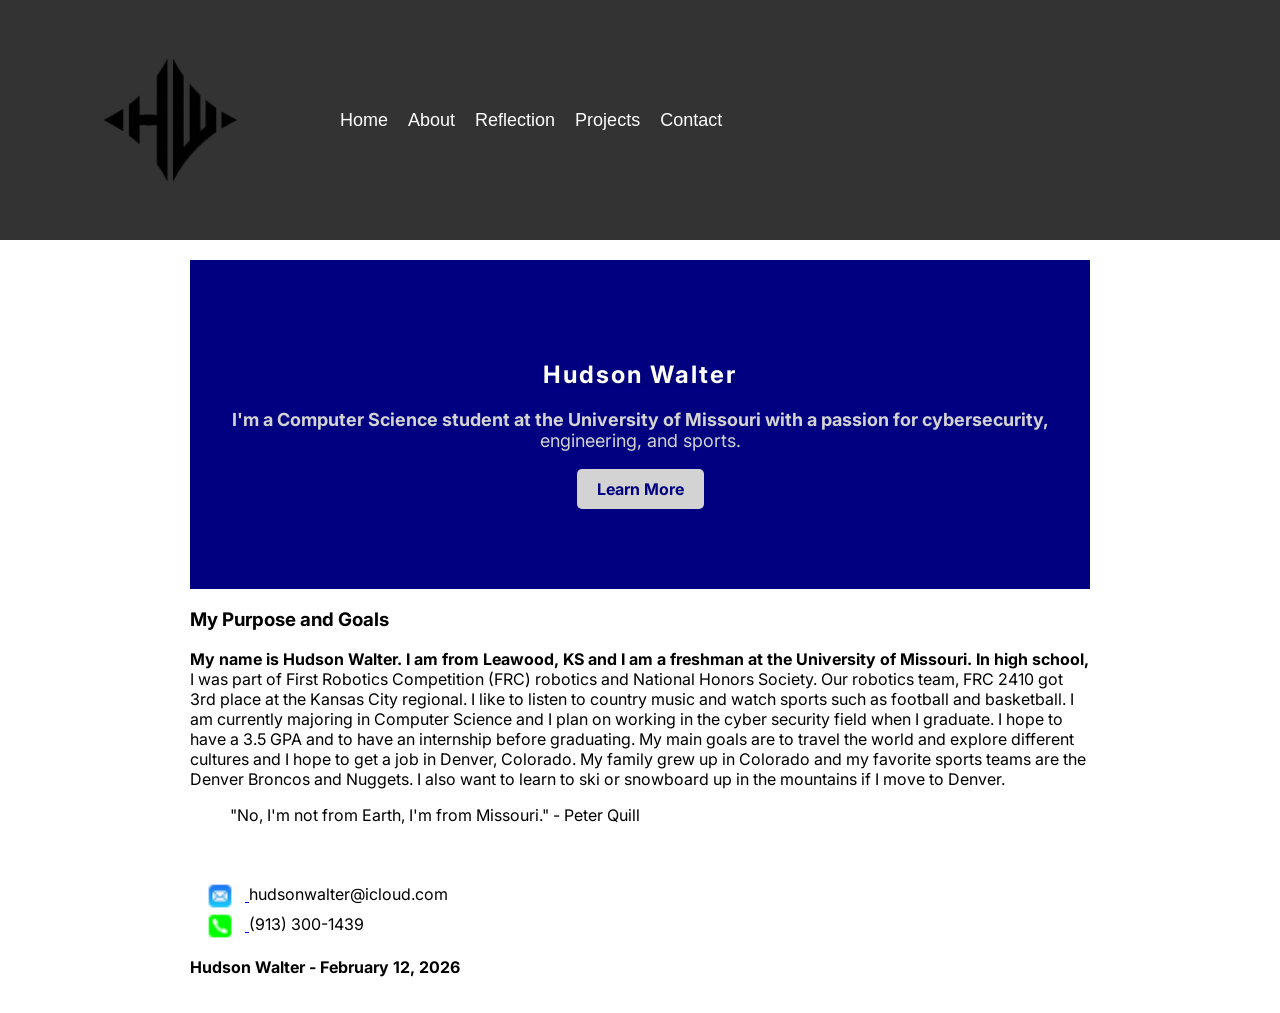
<file: index.html>
<!DOCTYPE html>
<html lang="en">
<head>
    <meta charset="utf-8">
    <meta name="viewport" content="width=device-width, initial-scale=1.0">
    <link rel="stylesheet" href="style.css">
    <link rel="stylesheet" href="nav.css">
    <title>Home | Hudson Walter</title>
    <!-- Custom font used here -->
    <link href="https://fonts.googleapis.com/css2?family=Inter:wght@400;700&display=swap" rel="stylesheet">
</head> 
<body>

    <header>
        <img src="logo" alt="Logo">
        <nav>
            <ul>
                <li><a href="index.html">Home</a></li>
                <li><a href="about.html">About</a></li>
                <li><a href="reflection.html">Reflection</a></li>
                <li>
                    <a href="project.html">Projects</a>
                    <ul class="dropdown">
                        <li><a href="project.html#caesar">Caesar's Cipher</a></li>
                        <li><a href="project.html#robotics">FRC Robotics</a></li>
                        <li><a href="project.html#fraternity">Delta Sigma Phi</a></li>
                    </ul>
                </li>
                <li><a href="contact.html">Contact</a></li>
            </ul>
        </nav>

        <!-- Hamburger button -->
        <button class="hamburger-btn" id="hamburgerBtn" aria-label="Toggle navigation" aria-expanded="false">&#9776;</button>
    </header>

    <!-- This is the home page with about me with my quote -->
    <main>
        <section class="hero">
            <h2>Hudson Walter</h2>
            <p>I'm a Computer Science student at the University of Missouri with a passion for cybersecurity, engineering, and sports.</p>
            <a href="#" class="hero-button">Learn More</a>
        </section>

        <h3>My Purpose and Goals</h3>
        <p>My name is Hudson Walter. I am from Leawood, KS and I am a freshman at the University of Missouri. In high school, I was part of First Robotics Competition (FRC) robotics and National Honors Society. Our robotics team, FRC 2410 got 3rd place at the Kansas City regional. I like to listen to country music and watch sports such as football and basketball. I am currently majoring in Computer Science and I plan on working in the cyber security field when I graduate. I hope to have a 3.5 GPA and to have an internship before graduating. My main goals are to travel the world and explore different cultures and I hope to get a job in Denver, Colorado. My family grew up in Colorado and my favorite sports teams are the Denver Broncos and Nuggets. I also want to learn to ski or snowboard up in the mountains if I move to Denver.</p>

        <blockquote>
            "No, I'm not from Earth, I'm from Missouri." - Peter Quill
        </blockquote>
    </main>

    <footer>
    <div class="footer-contact">
        <div class="contact-item">
            <a href="mailto:hudsonwalter@icloud.com">
                <img src="mail.png" alt="Email Icon" class="footer-icon">
            </a>
            <span>hudsonwalter@icloud.com</span>
        </div>
        
        <div class="contact-item">
            <a href="tel:9133001439">
                <img src="phone.png" alt="Phone Icon" class="footer-icon">
            </a>
            <span>(913) 300-1439</span>
        </div>
    </div>
    <p>Hudson Walter - February 12, 2026</p>
</footer>

</body>
</html>
</file>
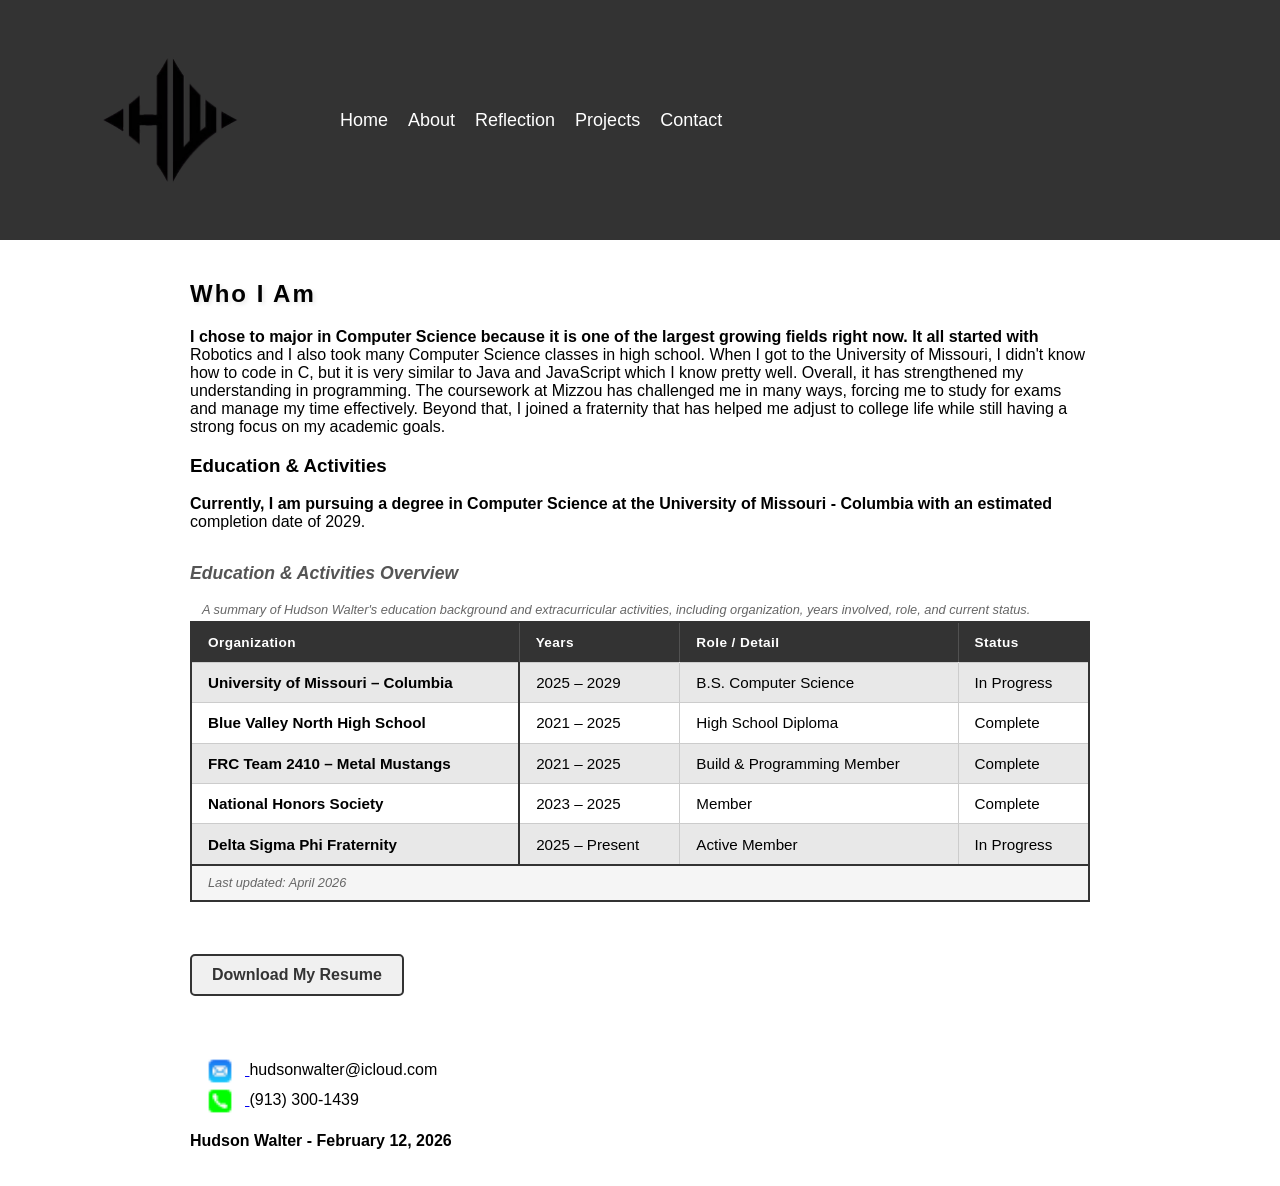
<file: about.html>
<!DOCTYPE html>
<html lang="en">
<head>
    <meta charset="utf-8">
    <meta name="viewport" content="width=device-width, initial-scale=1.0">
    <link rel="stylesheet" href="style.css">
    <link rel="stylesheet" href="nav.css">
    <title>About | Hudson Walter</title>
</head>
<body>
    <header>
        <img src="logo" alt="Logo">
        <nav>
            <ul>
                <li><a href="index.html">Home</a></li>
                <li><a href="about.html">About</a></li>
                <li><a href="reflection.html">Reflection</a></li>
                <li>
                    <a href="project.html">Projects</a>
                    <ul class="dropdown">
                        <li><a href="project.html#caesar">Caesar's Cipher</a></li>
                        <li><a href="project.html#robotics">FRC Robotics</a></li>
                        <li><a href="project.html#fraternity">Delta Sigma Phi</a></li>
                    </ul>
                </li>
                <li><a href="contact.html">Contact</a></li>
            </ul>
        </nav>
        <button class="hamburger-btn" id="hamburgerBtn" aria-label="Toggle navigation" aria-expanded="false">&#9776;</button>
    </header>
    <main>
        <h2>Who I Am</h2>
        <p>I chose to major in Computer Science because it is one of the largest growing fields right now. It all started with Robotics and I also took many Computer Science classes in high school. When I got to the University of Missouri, I didn't know how to code in C, but it is very similar to Java and JavaScript which I know pretty well. Overall, it has strengthened my understanding in programming. The coursework at Mizzou has challenged me in many ways, forcing me to study for exams and manage my time effectively. Beyond that, I joined a fraternity that has helped me adjust to college life while still having a strong focus on my academic goals.</p>

        <h3>Education &amp; Activities</h3>
        <p>Currently, I am pursuing a degree in Computer Science at the University of Missouri - Columbia with an estimated completion date of 2029.</p>

        <div class="education-table-section">
            <figure>
                <figcaption>Education &amp; Activities Overview</figcaption>

                <div class="table-scroll">
                    <table class="edu-table">
                        <caption>
                            A summary of Hudson Walter's education background and extracurricular
                            activities, including organization, years involved, role, and current status.
                        </caption>

                        <thead>
                            <tr>
                                <th scope="col">Organization</th>
                                <th scope="col">Years</th>
                                <th scope="col">Role / Detail</th>
                                <th scope="col">Status</th>
                            </tr>
                        </thead>

                        <tbody>
                            <tr>
                                <th scope="row">University of Missouri – Columbia</th>
                                <td>2025 – 2029</td>
                                <td>B.S. Computer Science</td>
                                <td>In Progress</td>
                            </tr>
                            <tr>
                                <th scope="row">Blue Valley North High School</th>
                                <td>2021 – 2025</td>
                                <td>High School Diploma</td>
                                <td>Complete</td>
                            </tr>
                            <tr>
                                <th scope="row">FRC Team 2410 – Metal Mustangs</th>
                                <td>2021 – 2025</td>
                                <td>Build &amp; Programming Member</td>
                                <td>Complete</td>
                            </tr>
                            <tr>
                                <th scope="row">National Honors Society</th>
                                <td>2023 – 2025</td>
                                <td>Member</td>
                                <td>Complete</td>
                            </tr>
                            <tr>
                                <th scope="row">Delta Sigma Phi Fraternity</th>
                                <td>2025 – Present</td>
                                <td>Active Member</td>
                                <td>In Progress</td>
                            </tr>
                        </tbody>

                        <tfoot>
                            <tr>
                                <td colspan="4">Last updated: April 2026</td>
                            </tr>
                        </tfoot>

                    </table>
                </div>
            </figure>
        </div>

        <a href="resume.pdf" class="resume-link">Download My Resume</a>
    </main>
    <footer>
    <div class="footer-contact">
        <div class="contact-item">
            <a href="mailto:hudsonwalter@icloud.com">
                <img src="mail.png" alt="Email Icon" class="footer-icon">
            </a>
            <span>hudsonwalter@icloud.com</span>
        </div>
        
        <div class="contact-item">
            <a href="tel:9133001439">
                <img src="phone.png" alt="Phone Icon" class="footer-icon">
            </a>
            <span>(913) 300-1439</span>
        </div>
    </div>
    <p>Hudson Walter - February 12, 2026</p>
</footer>
</body>
</html>
</file>
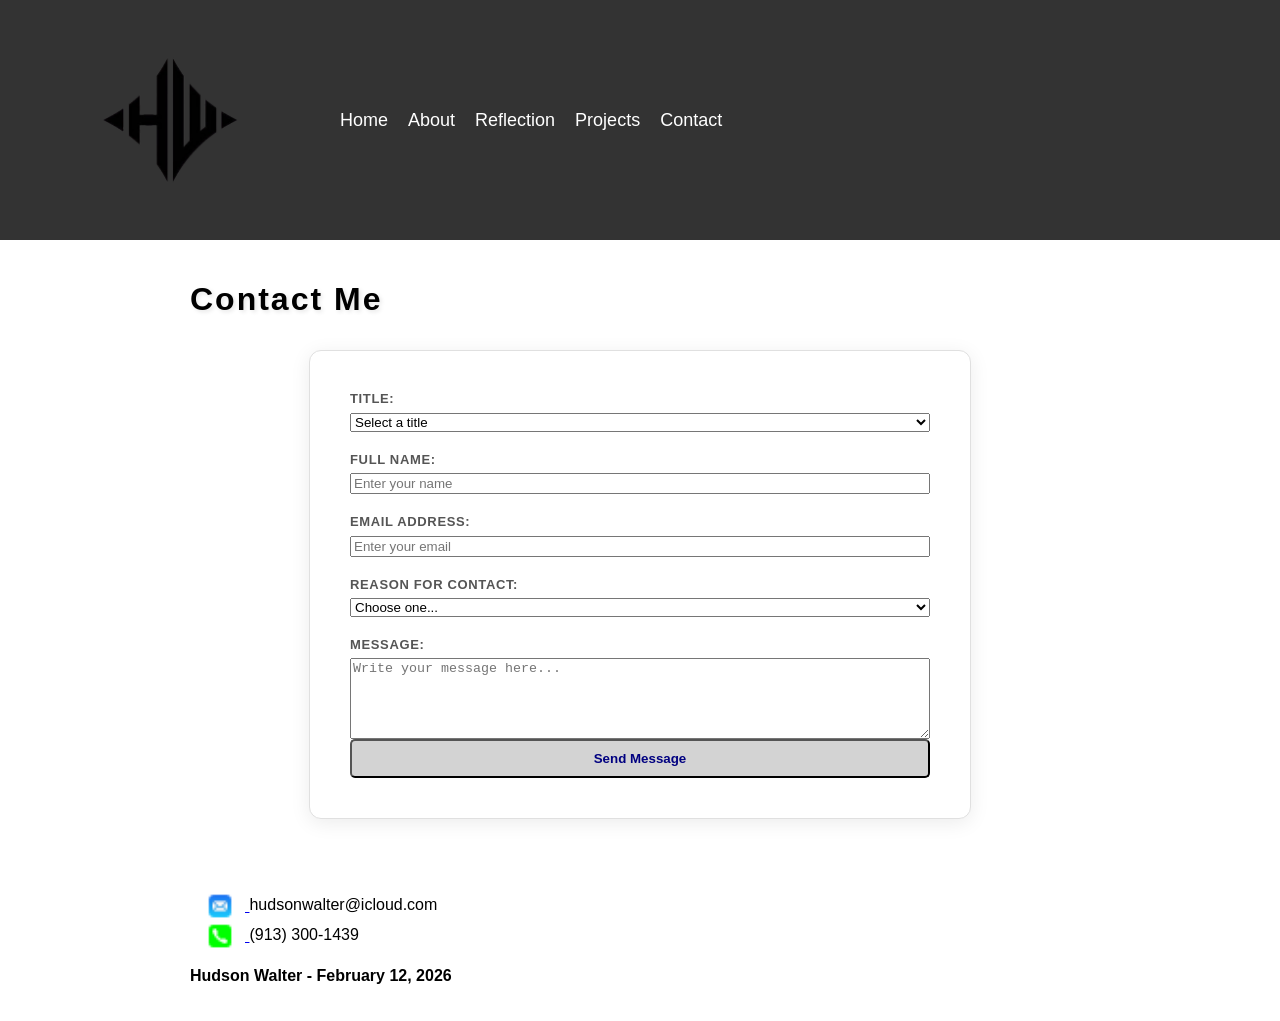
<file: contact.html>
<!DOCTYPE html>
<html lang="en">
<head>
    <meta charset="utf-8">
    <meta name="viewport" content="width=device-width, initial-scale=1.0">
    <link rel="stylesheet" href="style.css">
    <link rel="stylesheet" href="nav.css">
    <title>Contact | Hudson Walter</title> 
</head>
<body>

    <header>
        <img src="logo" alt="Logo">
        <nav>
            <ul>
                <li><a href="index.html">Home</a></li>
                <li><a href="about.html">About</a></li>
                <li><a href="reflection.html">Reflection</a></li>
                <li>
                    <a href="project.html">Projects</a>
                    <ul class="dropdown">
                        <li><a href="project.html#caesar">Caesar's Cipher</a></li>
                        <li><a href="project.html#robotics">FRC Robotics</a></li>
                        <li><a href="project.html#fraternity">Delta Sigma Phi</a></li>
                    </ul>
                </li>
                <li><a href="contact.html">Contact</a></li>
            </ul>
        </nav>

        <!-- Hamburger button -->
        <button class="hamburger-btn" id="hamburgerBtn" aria-label="Toggle navigation" aria-expanded="false">&#9776;</button>
    </header>

    <main>
    <h1>Contact Me</h1>
    <form action="#" method="post" class="contact-form">
        <label for="title">Title:</label>
        <select id="title" name="title" required>
            <option value="" disabled selected>Select a title</option>
            <option value="mr">Mr.</option>
            <option value="ms">Ms.</option>
            <option value="dr">Dr.</option>
            <option value="other">Other</option>
        </select>

        <label for="name">Full Name:</label>
        <input type="text" id="name" name="name" placeholder="Enter your name" required>

        <label for="email">Email Address:</label>
        <input type="email" id="email" name="email" placeholder="Enter your email" required>

        <label for="interest">Reason for Contact:</label>
        <select id="interest" name="interest" required>
            <option value="" disabled selected>Choose one...</option>
            <option value="cyber">Cybersecurity</option>
            <option value="robotics">Robotics</option>
            <option value="general">General Inquiry</option>
        </select>

        <label for="message">Message:</label>
        <textarea id="message" name="message" rows="5" placeholder="Write your message here..." required></textarea>

        <button type="submit" class="hero-button">Send Message</button>
    </form>
</main>
      <footer>
    <div class="footer-contact">
        <div class="contact-item">
            <a href="mailto:hudsonwalter@icloud.com">
                <img src="mail.png" alt="Email Icon" class="footer-icon">
            </a>
            <span>hudsonwalter@icloud.com</span>
        </div>
        
        <div class="contact-item">
            <a href="tel:9133001439">
                <img src="phone.png" alt="Phone Icon" class="footer-icon">
            </a>
            <span>(913) 300-1439</span>
        </div>
    </div>
    <p>Hudson Walter - February 12, 2026</p>
</footer>
</body>
</html>
</file>
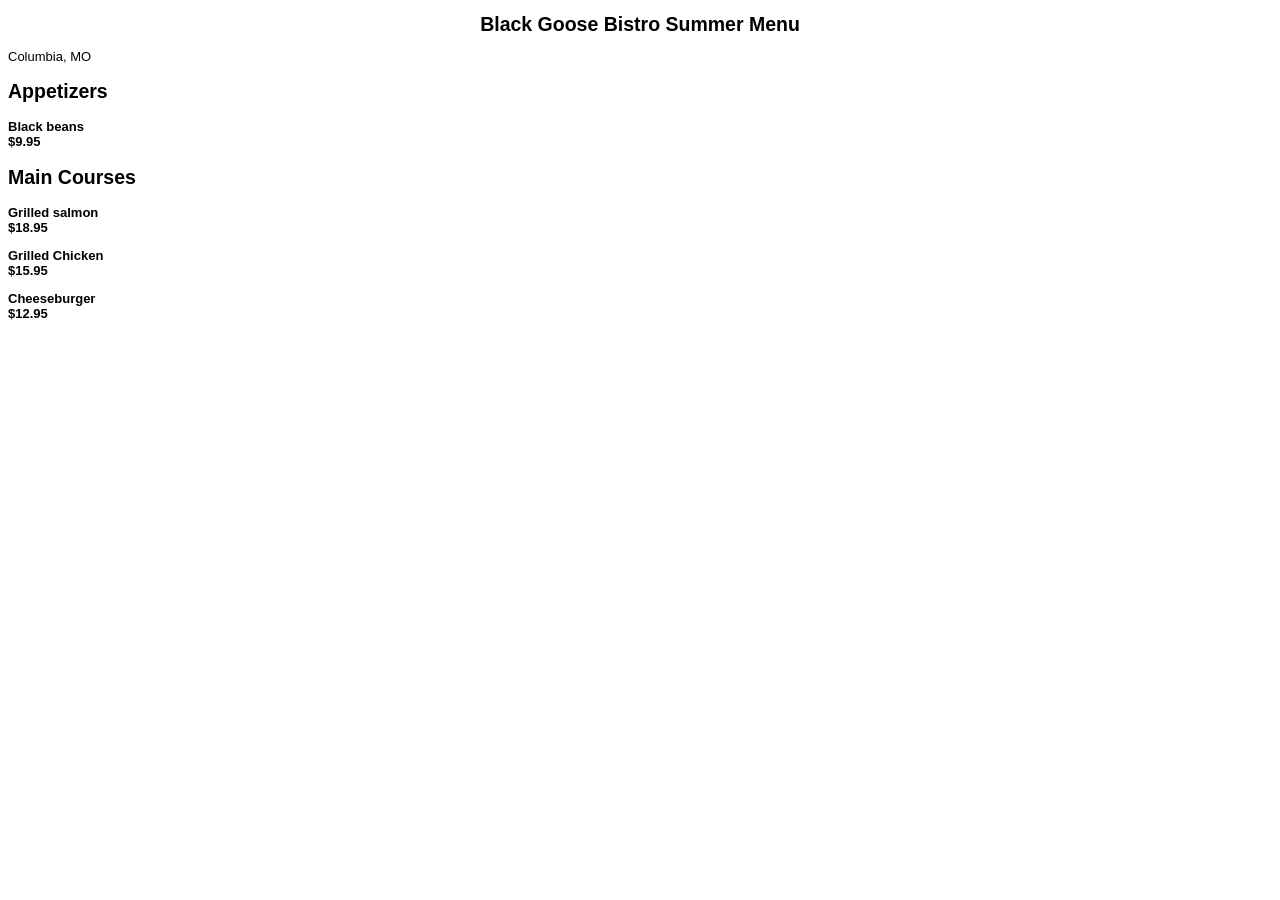
<file: menu.html>
<!DOCTYPE html>
<html lang="en">
<head>
    <meta charset="UTF-8">
    <title>Black Goose Bistro Menu</title>

    <style type="text/css">
        /* Exercise 1 */
        body {
            font-family: Verdana,  sans-serif;
            font-size: small;
        }
        dt { 
            font-weight: bold; 
        }
        /* Exercise 2 */
        h1 {
            font-size: 1.5em;
            text-align: center;
        }
        dt strong {
            color: maroon;
        }
        header {
            color: teal;
        }

        /* Exercise 3 */
        .price {
            font-weight: bold;
        }

        em {
            font-style: italic;
        }

        /* Exercise 5 */
        .warning {
            color: red;
        }

        #footer {
            font-size: 12px;
        }


    </style>
</head>

<body>
    <div id="header">
        <h1>Black Goose Bistro Summer Menu</h1>
        <p id="info-line">Columbia, MO</p>
    </div>

    <h2>Appetizers</h2>
    <dl>
        <dt>Black beans</dt> <strong class="price">$9.95</strong></dd>
    </dl>

    <h2>Main Courses</h2>
    <dl>
        <dt>Grilled salmon</dt> <strong class="price">$18.95</strong></dd>
    </dl>

    <dl>
        <dt>Grilled Chicken</dt> <strong class="price">$15.95</strong></dd>
    </dl>

    <dl>
        <dt>Cheeseburger</dt> <strong class="price">$12.95</strong></dd>
    </dl>
</body>
</html>
</file>
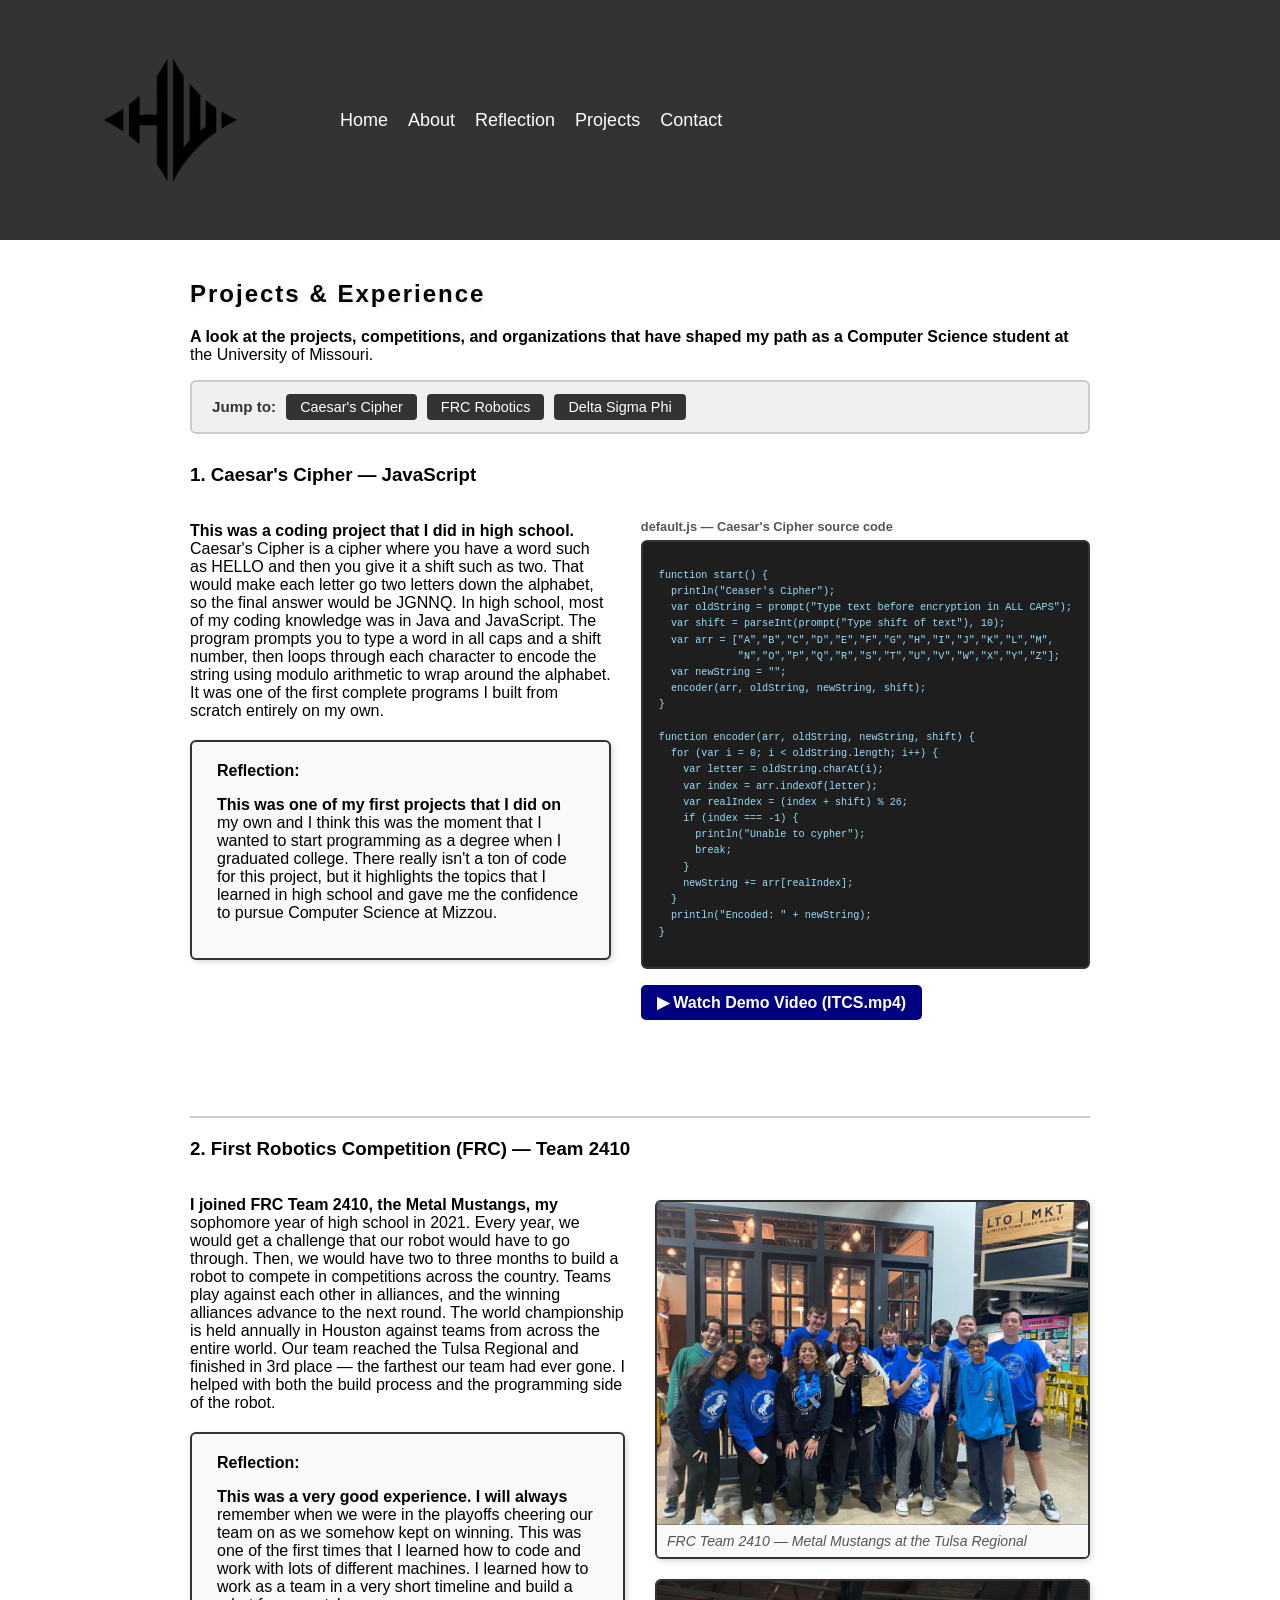
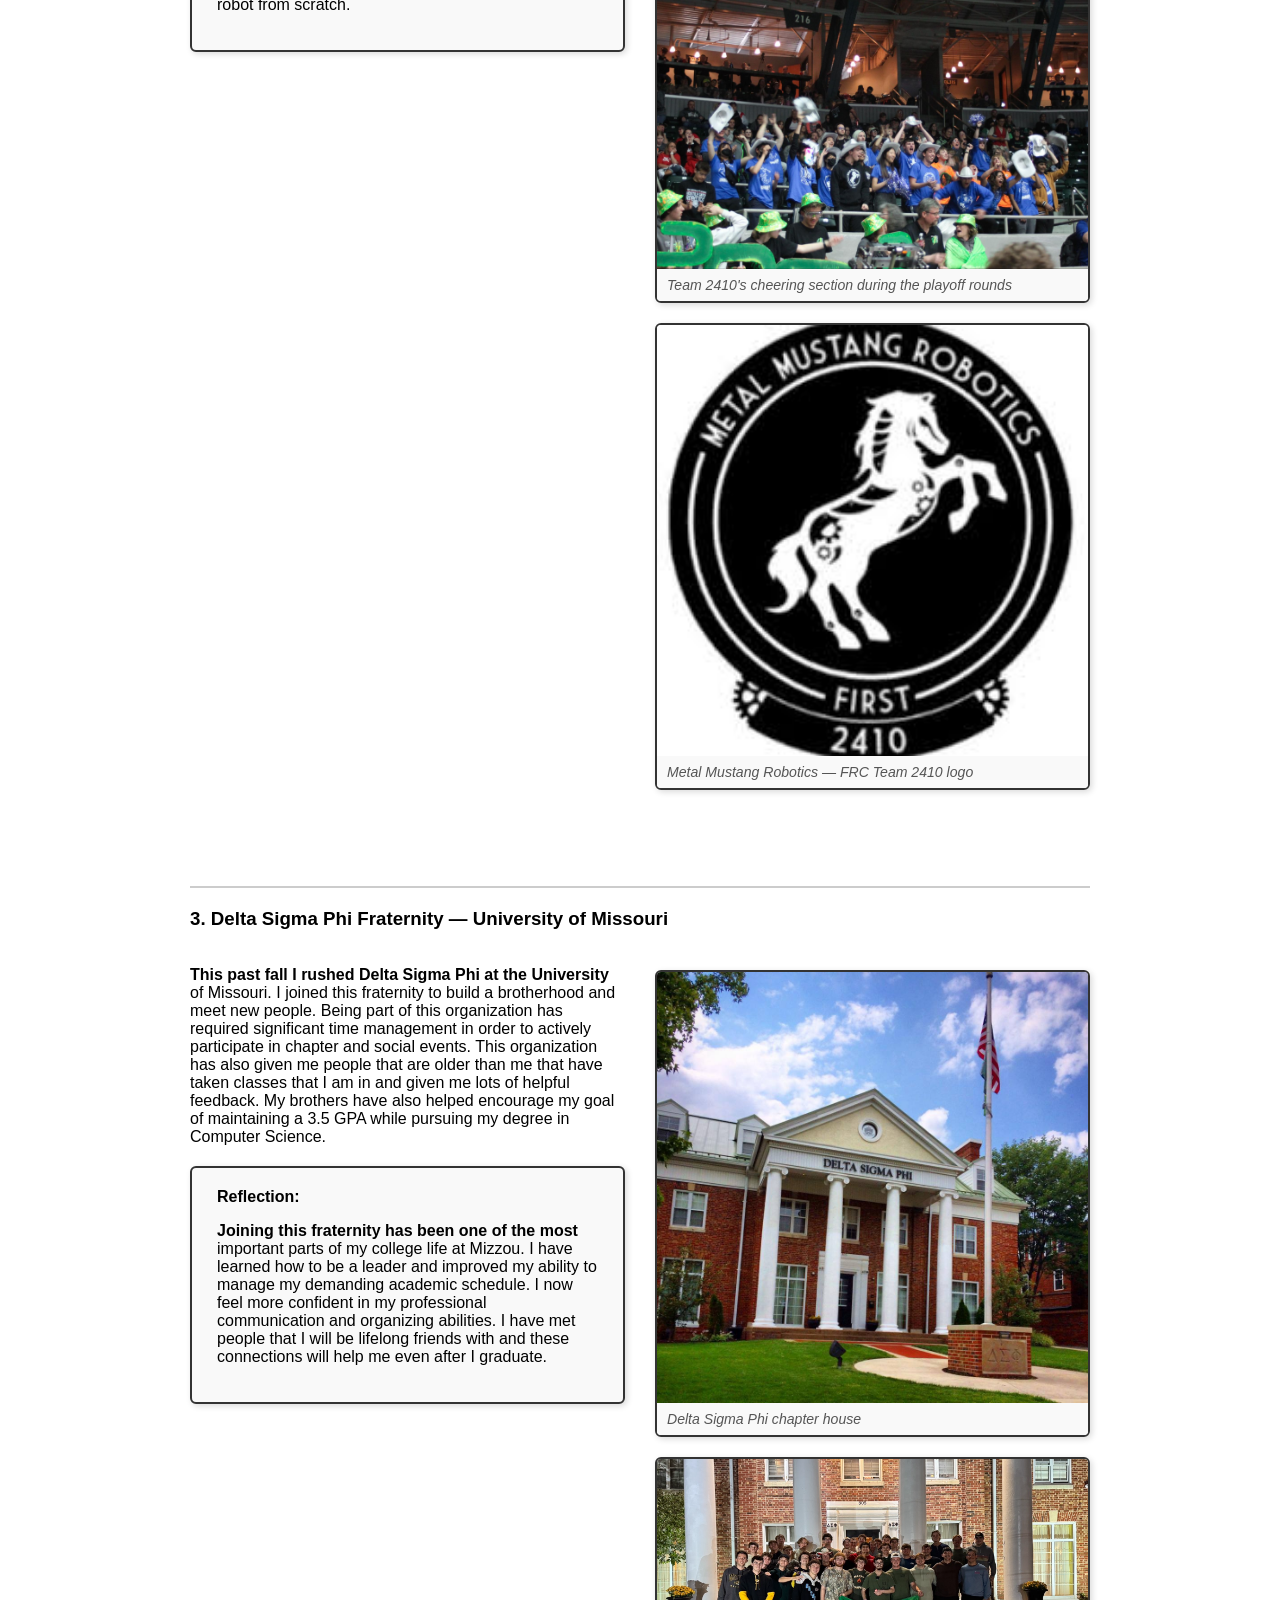
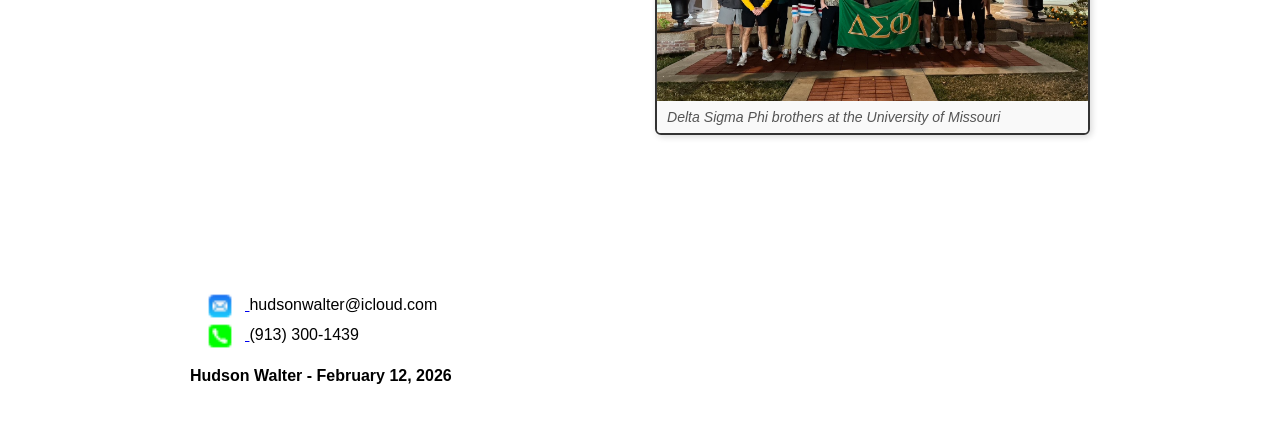
<file: project.html>
<!DOCTYPE html>
<html lang="en">
<head>
    <meta charset="utf-8">
    <meta name="viewport" content="width=device-width, initial-scale=1.0"> 
    <link rel="stylesheet" href="style.css">
    <link rel="stylesheet" href="nav.css">
    <title>Projects | Hudson Walter</title>
</head>
<body>

    <header>
        <img src="logo" alt="Logo">
        <nav>
            <ul>
                <li><a href="index.html">Home</a></li>
                <li><a href="about.html">About</a></li>
                <li><a href="reflection.html">Reflection</a></li>
                <li>
                    <a href="project.html">Projects</a>
                    <ul class="dropdown">
                        <li><a href="project.html#caesar">Caesar's Cipher</a></li>
                        <li><a href="project.html#robotics">FRC Robotics</a></li>
                        <li><a href="project.html#fraternity">Delta Sigma Phi</a></li>
                    </ul>
                </li>
                <li><a href="contact.html">Contact</a></li>
            </ul>
        </nav>

        <!-- Hamburger button -->
        <button class="hamburger-btn" id="hamburgerBtn" aria-label="Toggle navigation" aria-expanded="false">&#9776;</button>
    </header>

    <!-- Mobile nav  -->
    <nav class="mobile-nav-drawer" id="mobileDrawer" aria-label="Mobile navigation">
        <a href="index.html">Home</a>
        <a href="about.html">About</a>
        <a href="reflection.html">Reflection</a>
        <a href="project.html">Projects</a>
        <a href="project.html#caesar">Caesar's Cipher</a>
        <a href="project.html#robotics">FRC Robotics</a>
        <a href="project.html#fraternity">Delta Sigma Phi</a>
        <a href="contact.html">Contact</a>
    </nav>

    <main>

        <h2>Projects &amp; Experience</h2>
        <p>A look at the projects, competitions, and organizations that have shaped my path as a Computer Science student at the University of Missouri.</p>

        
        <div class="anchor-nav">
            <span>Jump to:</span>
            <a href="project.html#caesar">Caesar's Cipher</a>
            <a href="project.html#robotics">FRC Robotics</a>
            <a href="project.html#fraternity">Delta Sigma Phi</a>
        </div>

        <!-- Project 1 --> 
        <section class="project-section" id="caesar">
            <h3>1. Caesar's Cipher &mdash; JavaScript</h3>

            
            <div class="project-grid">

                
                <div>
                    <p>This was a coding project that I did in high school. Caesar's Cipher is a cipher where you have a word such as HELLO and then you give it a shift such as two. That would make each letter go two letters down the alphabet, so the final answer would be JGNNQ. In high school, most of my coding knowledge was in Java and JavaScript. The program prompts you to type a word in all caps and a shift number, then loops through each character to encode the string using modulo arithmetic to wrap around the alphabet. It was one of the first complete programs I built from scratch entirely on my own.</p>

                    <div class="reflection-container">
                        <strong>Reflection:</strong>
                        <p>This was one of my first projects that I did on my own and I think this was the moment that I wanted to start programming as a degree when I graduated college. There really isn't a ton of code for this project, but it highlights the topics that I learned in high school and gave me the confidence to pursue Computer Science at Mizzou.</p>
                    </div>
                </div>

                <!-- Right: Artifacts -->
                <div>
                    <p class="code-label">default.js &mdash; Caesar's Cipher source code</p>
                    <div class="code-block">
<pre>function start() {
  println("Ceaser's Cipher");
  var oldString = prompt("Type text before encryption in ALL CAPS");
  var shift = parseInt(prompt("Type shift of text"), 10);
  var arr = ["A","B","C","D","E","F","G","H","I","J","K","L","M",
             "N","O","P","Q","R","S","T","U","V","W","X","Y","Z"];
  var newString = "";
  encoder(arr, oldString, newString, shift);
}

function encoder(arr, oldString, newString, shift) {
  for (var i = 0; i &lt; oldString.length; i++) {
    var letter = oldString.charAt(i);
    var index = arr.indexOf(letter);
    var realIndex = (index + shift) % 26;
    if (index === -1) {
      println("Unable to cypher");
      break;
    }
    newString += arr[realIndex];
  }
  println("Encoded: " + newString);
}</pre>
                    </div>

                    <a class="video-link" href="ITCS.mp4" target="_blank" rel="noopener">&#9654; Watch Demo Video (ITCS.mp4)</a>
                </div>

            </div>
        </section>

        <!-- Project 2: FRC Robotics -->
        <section class="project-section" id="robotics">
            <h3>2. First Robotics Competition (FRC) &mdash; Team 2410</h3>

            
            <div class="project-grid">

                
                <div>
                    <p>I joined FRC Team 2410, the Metal Mustangs, my sophomore year of high school in 2021. Every year, we would get a challenge that our robot would have to go through. Then, we would have two to three months to build a robot to compete in competitions across the country. Teams play against each other in alliances, and the winning alliances advance to the next round. The world championship is held annually in Houston against teams from across the entire world. Our team reached the Tulsa Regional and finished in 3rd place &mdash; the farthest our team had ever gone. I helped with both the build process and the programming side of the robot.</p>

                    <div class="reflection-container">
                        <strong>Reflection:</strong>
                        <p>This was a very good experience. I will always remember when we were in the playoffs cheering our team on as we somehow kept on winning. This was one of the first times that I learned how to code and work with lots of different machines. I learned how to work as a team in a very short timeline and build a robot from scratch.</p>
                    </div>
                </div>

                
                <div>
                    <figure class="artifact-card">
                        <img src="frc_team.jpg" alt="FRC Team 2410 Metal Mustangs group photo at competition">
                        <figcaption class="artifact-caption">FRC Team 2410 &mdash; Metal Mustangs at the Tulsa Regional</figcaption>
                    </figure>

                    <figure class="artifact-card">
                        <img src="frc_crowd.jpg" alt="Team 2410 cheering section at FRC competition arena">
                        <figcaption class="artifact-caption">Team 2410's cheering section during the playoff rounds</figcaption>
                    </figure>

                    <figure class="artifact-card">
                        <img src="frc_logo.png" alt="Metal Mustang Robotics FRC 2410 team logo">
                        <figcaption class="artifact-caption">Metal Mustang Robotics &mdash; FRC Team 2410 logo</figcaption>
                    </figure>
                </div>

            </div>
        </section>

        <!-- Fraternity -->
        <section class="project-section" id="fraternity">
            <h3>3. Delta Sigma Phi Fraternity &mdash; University of Missouri</h3>

            <!-- grid layout here -->
            <div class="project-grid">

                
                <div>
                    <p>This past fall I rushed Delta Sigma Phi at the University of Missouri. I joined this fraternity to build a brotherhood and meet new people. Being part of this organization has required significant time management in order to actively participate in chapter and social events. This organization has also given me people that are older than me that have taken classes that I am in and given me lots of helpful feedback. My brothers have also helped encourage my goal of maintaining a 3.5 GPA while pursuing my degree in Computer Science.</p>

                    <div class="reflection-container">
                        <strong>Reflection:</strong>
                        <p>Joining this fraternity has been one of the most important parts of my college life at Mizzou. I have learned how to be a leader and improved my ability to manage my demanding academic schedule. I now feel more confident in my professional communication and organizing abilities. I have met people that I will be lifelong friends with and these connections will help me even after I graduate.</p>
                    </div>
                </div>

                
                <div>
                    <figure class="artifact-card">
                        <img src="dsp_house.png" alt="Delta Sigma Phi fraternity house">
                        <figcaption class="artifact-caption">Delta Sigma Phi chapter house</figcaption>
                    </figure>

                    <figure class="artifact-card">
                        <img src="dsp_group.png" alt="Delta Sigma Phi brothers holding the fraternity flag outside the chapter house at Mizzou">
                        <figcaption class="artifact-caption">Delta Sigma Phi brothers at the University of Missouri</figcaption>
                    </figure>
                </div>

            </div>
        </section>

    </main>

    <footer>
    <div class="footer-contact">
        <div class="contact-item">
            <a href="mailto:hudsonwalter@icloud.com">
                <img src="mail.png" alt="Email Icon" class="footer-icon">
            </a>
            <span>hudsonwalter@icloud.com</span>
        </div>
        
        <div class="contact-item">
            <a href="tel:9133001439">
                <img src="phone.png" alt="Phone Icon" class="footer-icon">
            </a>
            <span>(913) 300-1439</span>
        </div>
    </div>
    <p>Hudson Walter - February 12, 2026</p>
</footer>

</body>
</html>
</file>
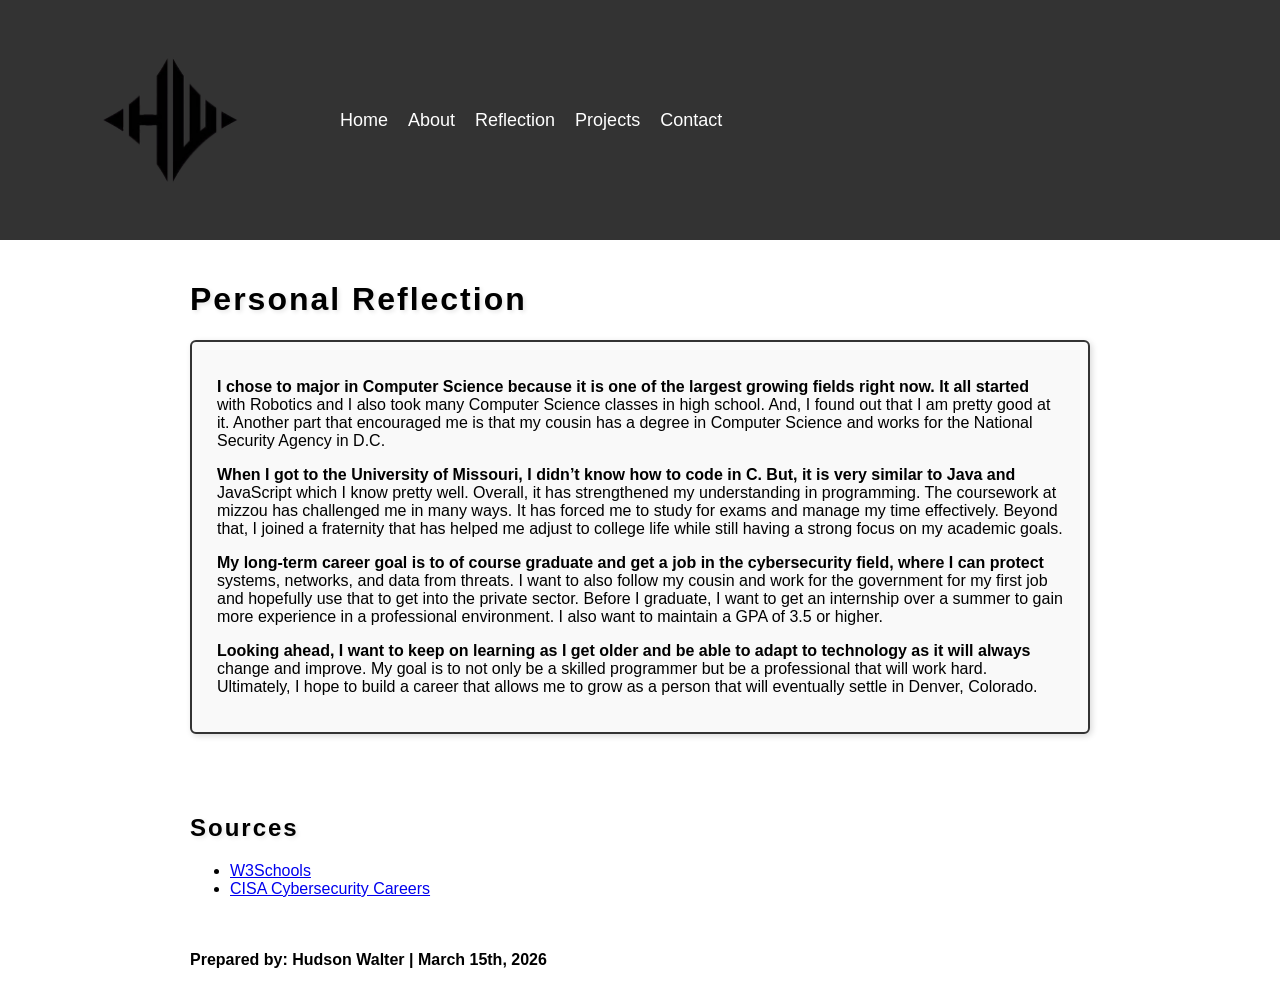
<file: reflection.html>
<!DOCTYPE html>
<html lang="en">
<head>
    <meta charset="utf-8">
    <meta name="viewport" content="width=device-width, initial-scale=1.0">
    <link rel="stylesheet" href="style.css">
    <link rel="stylesheet" href="nav.css">
    <title>Reflection | Hudson Walter</title>
</head>
<body>

    <header>
        <img src="logo" alt="Logo">
        <nav>
            <ul>
                <li><a href="index.html">Home</a></li>
                <li><a href="about.html">About</a></li>
                <li><a href="reflection.html">Reflection</a></li>
                <li>
                    <a href="project.html">Projects</a>
                    <ul class="dropdown">
                        <li><a href="project.html#caesar">Caesar's Cipher</a></li>
                        <li><a href="project.html#robotics">FRC Robotics</a></li>
                        <li><a href="project.html#fraternity">Delta Sigma Phi</a></li>
                    </ul>
                </li>
                <li><a href="contact.html">Contact</a></li>
            </ul>
        </nav>

        <!-- Hamburger button -->
        <button class="hamburger-btn" id="hamburgerBtn" aria-label="Toggle navigation" aria-expanded="false">&#9776;</button>
    </header>

    <main>
        <h1>Personal Reflection</h1>
        
        <div class="reflection-container">
            
            <p class="first-paragraph">
                I chose to major in Computer Science because it is one of the largest growing fields right now. It all started with Robotics and I also took many Computer Science classes in high school. And, I found out that I am pretty good at it. Another part that encouraged me is that my cousin has a degree in Computer Science and works for the National Security Agency in D.C.
            </p>

            <p class="second-paragraph">
                When I got to the University of Missouri, I didn’t know how to code in C. But, it is very similar to Java and JavaScript which I know pretty well. Overall, it has strengthened my understanding in programming. The coursework at mizzou has challenged me in many ways. It has forced me to study for exams and manage my time effectively. Beyond that, I joined a fraternity that has helped me adjust to college life while still having a strong focus on my academic goals.
            </p>

            <p class="third-paragraph">
                My long-term career goal is to of course graduate and get a job in the cybersecurity field, where I can protect systems, networks, and data from threats. I want to also follow my cousin and work for the government for my first job and hopefully use that to get into the private sector. Before I graduate, I want to get an internship over a summer to gain more experience in a professional environment. I also want to maintain a GPA of 3.5 or higher.
            </p>

            <p class="fourth-paragraph">
                Looking ahead, I want to keep on learning as I get older and be able to adapt to technology as it will always change and improve. My goal is to not only be a skilled programmer but be a professional that will work hard. Ultimately, I hope to build a career that allows me to grow as a person that will eventually settle in Denver, Colorado.
            </p>
        </div>
    </main>

    <footer>
    <h2>Sources</h2>
    <ul>
        <li><a href="https://www.w3schools.com/">W3Schools</a></li>
        <li><a href="https://www.cisa.gov/cybersecurity-careers">CISA Cybersecurity Careers</a></li>
    </ul>

    <nav>
        <ul>
            <li><a href="index.html">Home</a></li>
            <li><a href="about.html">About</a></li>
            <li><a href="reflection.html">Reflection</a></li>
        </ul>
    </nav>

    <p>Prepared by: Hudson Walter | March 15th, 2026</p>
</footer>

</body>
</html>
</file>
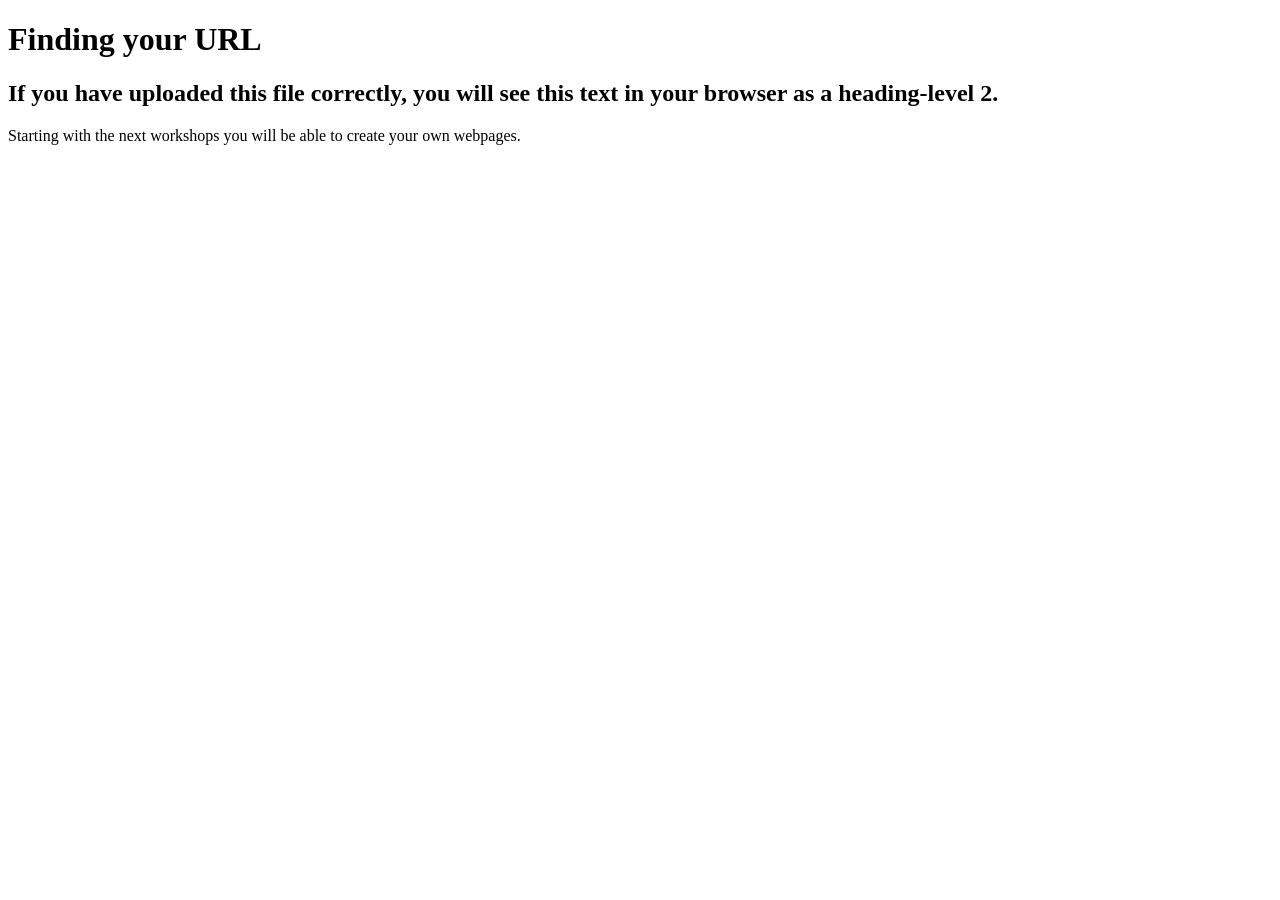
<file: test.html>
<!DOCTYPE html>
<html>
    
    <head>
        <meta charset="utf-8">
       <title>Finding Your URL</title>
        <meta name="description" content="Finding your URL in GitHub">
    </head>
    <body>
        
        <h1>Finding your URL</h1>
        <h2>If you have uploaded this file correctly, you will see this text in your browser as a heading-level 2.</h2>
        
        <p>
            Starting with the next workshops you will be able to create your own webpages.
        </p>
        
    
    </body>
</html>
</file>
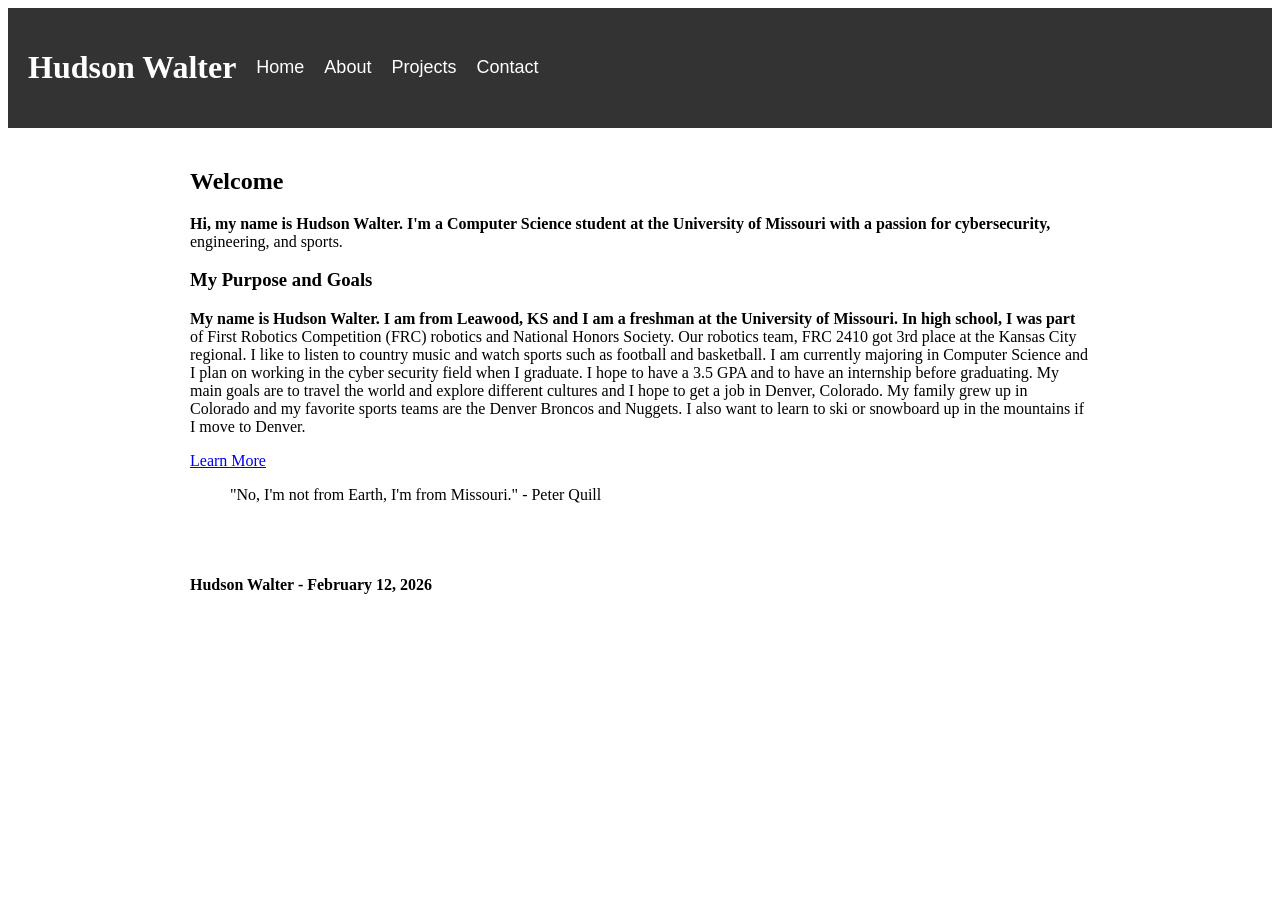
<file: Waltertemplate.html>
<!DOCTYPE html>
<html lang="en">
<head>
    <meta charset="utf-8"> 
    <meta name="viewport" content="width=device-width, initial-scale=1.0"> 
    <link rel="stylesheet" href="nav.css">
    <title>Hudson Walter</title>
</head>
<body>
<header>
    <h1>Hudson Walter</h1>
    <button class="hamburger" id="hamburger" aria-label="Toggle navigation">
        <span></span>
        <span></span>
        <span></span>
    </button>
    <nav id="main-nav">
        <ul>
            <li><a href="index.html">Home</a></li>
            <li><a href="about.html">About</a></li>
            <li><a href="projects.html">Projects</a></li>
            <li><a href="contact.html">Contact</a></li>
        </ul>
    </nav>
</header>

<main>
    <h2>Welcome</h2>
    <p>Hi, my name is Hudson Walter. I'm a Computer Science student at the University of Missouri with a passion for cybersecurity, engineering, and sports.</p>

    <h3>My Purpose and Goals</h3>
    <p>My name is Hudson Walter. I am from Leawood, KS and I am a freshman at the University of Missouri. In high school, I was part of First Robotics Competition (FRC) robotics and National Honors Society. Our robotics team, FRC 2410 got 3rd place at the Kansas City regional. I like to listen to country music and watch sports such as football and basketball. I am currently majoring in Computer Science and I plan on working in the cyber security field when I graduate. I hope to have a 3.5 GPA and to have an internship before graduating. My main goals are to travel the world and explore different cultures and I hope to get a job in Denver, Colorado. My family grew up in Colorado and my favorite sports teams are the Denver Broncos and Nuggets. I also want to learn to ski or snowboard up in the mountains if I move to Denver.</p>
    <a href="#">Learn More</a>
    <blockquote>
        "No, I'm not from Earth, I'm from Missouri." - Peter Quill
    </blockquote>
</main>

<footer>
    <p>Hudson Walter - February 12, 2026</p>
</footer>

<script>
    const hamburger = document.getElementById('hamburger');
    const nav = document.getElementById('main-nav');

    hamburger.addEventListener('click', () => {
        nav.classList.toggle('open');
        hamburger.classList.toggle('active');
    });
</script>
</body>
</html>
</file>
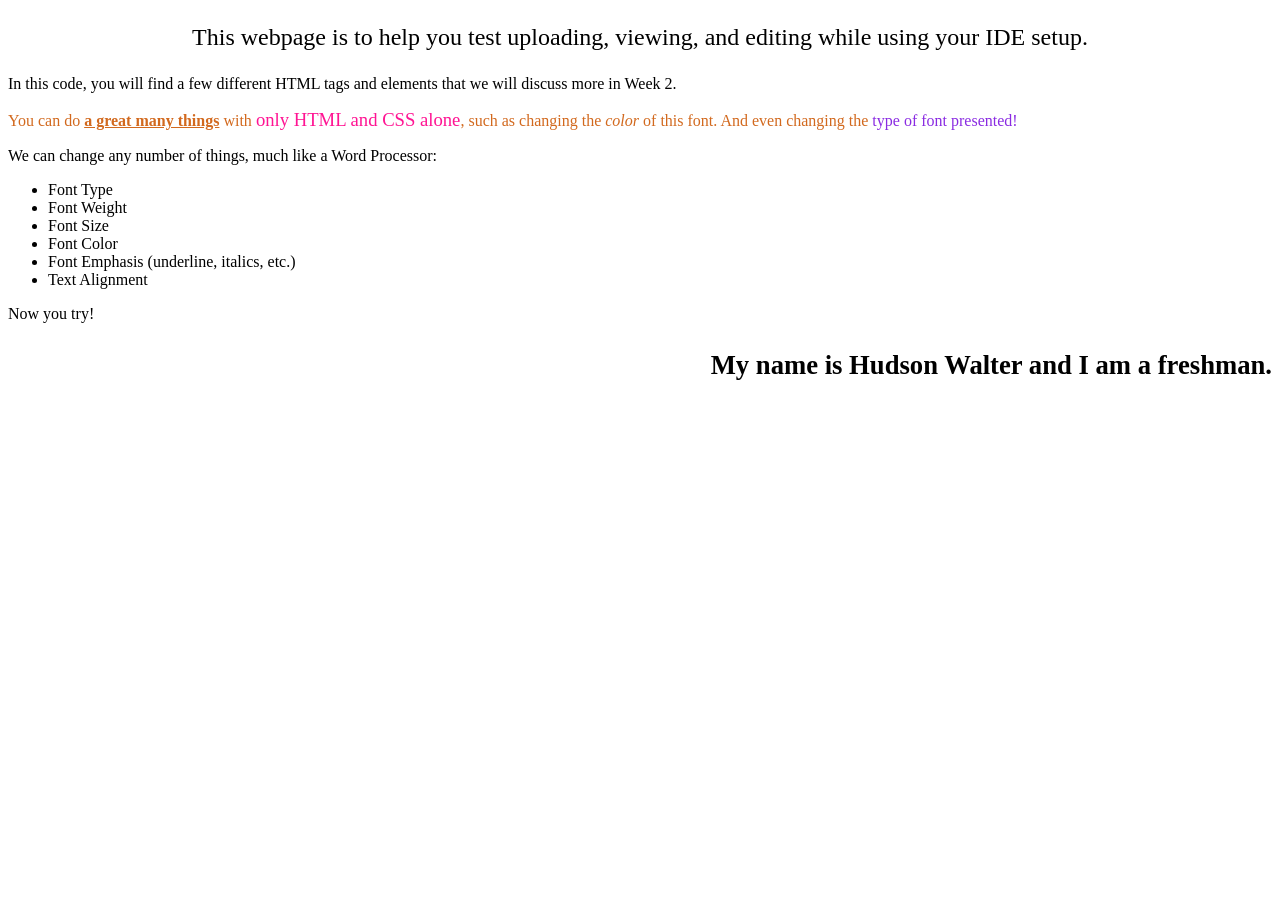
<file: webpageTest.html>
<!DOCTYPE html>
<html lang="en-US">
<head>
    <title>testing your website</title>
    <meta charset="utf-8">
</head>
<body>
<p style="text-align: center; font-size: 18pt;">This webpage is to help you test uploading, viewing, and editing while using your IDE setup.</p>
    
<p>In this code, you will find a few different HTML tags and elements that we will discuss more in Week 2.</p>
    <p style="color:chocolate;">You can do <span style="font-weight: 600; text-decoration: underline;"> a great many things</span> with <span style="font-size: 14pt; color: deeppink;">only HTML and CSS alone</span>, such as changing the <em>color</em> of this font. And even changing the <span style="font-family: cursive; color:blueviolet;"> type of font presented!</span></p>
    <p>We can change any number of things, much like a Word Processor:</p>
    <ul>
    <li>Font Type</li>
        <li>Font Weight</li>
        <li>Font Size</li>
        <li>Font Color</li>
        <li>Font Emphasis (underline, italics, etc.)</li>
        <li>Text Alignment</li>
    </ul>
    <p> Now you try! </p>
    <p style="text-align: right; font-weight: bold; font-size: 20pt;"> My name is Hudson Walter and I am a freshman.</p>
    
</body>

</html>
</file>
<file: style.css>
body {
    margin: 0;
    font-family: 'Open Sans', sans-serif; 
}
header { 
    width: 100%;
    background-color: #333; 
    overflow: visible; 
}
.hero {
    background-color: #000080; 
    color: white;
    padding: 80px 20px;
    text-align: center;
}

.hero h1 { 
    color: #ffffff;
    font-size: 36px;
}

.hero p {
    color: #D3D3D3;
    font-size: 18px;
}


.hero-button {
    display: inline-block;
    padding: 10px 20px;
    background-color: #D3D3D3;
    color: #000080;
    text-decoration: none;
    border-radius: 5px;
    font-weight: bold;
    transition: 0.3s;
}

.hero-button:hover {
    background-color: #ffffff;
    color: #000080;
    transform: scale(1.05);
    cursor: pointer;
}
.resume-link {
    display: inline-block; 
    padding: 10px 20px;  
    margin: 20px 0;      
    border: 2px solid #333; 
    background-color: #f0f0f0; 
    
    text-decoration: none;  
    color: #333;           
    font-weight: bold;
    
    border-radius: 5px;
}
.my-activities-list {

    list-style-type: square;
    

    margin: 20px 0;
    padding-left: 40px;
}

.my-activities-list li {

    font-size: 1.1rem;
    color: #333;
    margin-bottom: 8px;
    transition: color 0.3s ease;
}

.my-activities-list li:hover {
    color: #f1b82d;
    cursor: default;
}
.reflection-container {
    border: 2px solid #333;
    padding: 20px 25px;
    margin: 20px 0;
    background-color: #f9f9f9;
    border-radius: 6px;
    box-shadow: 2px 2px 6px rgba(0, 0, 0, 0.15);
}


/* grid layout here */
.project-grid {
    display: grid;
    grid-template-columns: 1fr 1fr;
    gap: 30px;
    align-items: start;
    margin: 20px 0 40px;
}

.project-section {
    border-bottom: 2px solid #ccc;
    padding-bottom: 40px;
    margin-bottom: 20px;
    scroll-margin-top: 80px;
}

.project-section:last-child {
    border-bottom: none;
}


.artifact-card {
    border: 2px solid #333;
    border-radius: 6px;
    overflow: hidden;
    margin-bottom: 16px;
    box-shadow: 2px 2px 6px rgba(0,0,0,0.15);
}

.artifact-card img {
    width: 100%;
    height: auto;
    display: block;
}

.artifact-caption {
    font-style: italic;
    font-size: 0.88em;
    color: #555;
    padding: 8px 10px;
    background-color: #f9f9f9;
}

.code-block {
    background-color: #1e1e1e;
    color: #9cdcfe;
    font-family: 'Courier New', Courier, monospace;
    font-size: 0.78em;
    line-height: 1.6;
    padding: 16px;
    border-radius: 6px;
    overflow-x: auto;
    margin-bottom: 16px;
    border: 2px solid #333;
}

.code-label {
    font-size: 0.8em;
    font-weight: bold;
    color: #555;
    margin-bottom: 6px;
}

/* Video link button */
.video-link {
    display: inline-block;
    padding: 8px 16px;
    background-color: #000080;
    color: white;
    text-decoration: none;
    border-radius: 5px;
    font-weight: bold;
    transition: 0.3s;
    margin-bottom: 16px;
}

.video-link:hover {
    background-color: #0000b3;
}

/* Anchor jump link bar */
.anchor-nav {
    background-color: #f0f0f0;
    border: 2px solid #ccc;
    border-radius: 6px;
    padding: 12px 20px;
    margin-bottom: 30px;
    display: flex;
    flex-wrap: wrap;
    gap: 10px;
    align-items: center;
}

.anchor-nav span {
    font-weight: bold;
    color: #333;
    font-size: 0.95em;
}

.anchor-nav a {
    display: inline-block;
    padding: 5px 14px;
    background-color: #333;
    color: white;
    text-decoration: none;
    border-radius: 4px;
    font-size: 0.9em;
    transition: background-color 0.3s;
}

.anchor-nav a:hover {
    background-color: #ff9900;
}

.hamburger-btn {
    display: none;
    font-size: 28px;
    cursor: pointer;
    color: white;
    background: none;
    border: none;
    padding: 10px;
    margin-left: auto;
}

.mobile-nav-drawer {
    display: none;
    flex-direction: column;
    background-color: #333;
    padding: 10px 20px 20px;
}

.mobile-nav-drawer a {
    display: block;
    color: white;
    text-decoration: none;
    font-family: Arial, sans-serif;
    font-size: 1em;
    padding: 10px 0;
    border-bottom: 1px solid #555;
    transition: color 0.3s;
}

.mobile-nav-drawer a:hover {
    color: #ff9900;
}

.mobile-nav-drawer.open {
    display: flex;
}


@media screen and (max-width: 600px) {

    .project-grid {
        grid-template-columns: 1fr;
    }

    .hamburger-btn {
        display: block;
    }

    nav {
        display: none;
    }


    h1, h2 {
        font-size: 1.4rem;
    }

    h3 {
        font-size: 1.1rem;
    }


    body {
        font-size: 0.95rem;
    }


    main {
        padding: 15px;
    }
}

.education-table-section {
    margin: 2rem 0;
}

.education-table-section figure {
    margin: 0;
}

.education-table-section figcaption {
    font-size: 1.1rem;
    font-weight: 600;
    margin-bottom: 0.6rem;
}

.table-scroll {
    overflow-x: auto;
    -webkit-overflow-scrolling: touch;
}

.edu-table {
    width: 100%;
    min-width: 500px;
    border-collapse: collapse;
    border: 2px solid #333;
    font-size: 0.95rem;
}

.edu-table caption {
    caption-side: top;
    text-align: left;
    font-size: 0.8rem;
    color: #666;
    padding: 0.5rem 0.75rem 0.25rem;
    font-style: italic;
}


.edu-table thead th {
    background-color: #333;
    color: #fff;
    text-align: left;
    padding: 0.75rem 1rem;
    font-size: 0.85rem;
    letter-spacing: 0.03em;
    border-right: 1px solid rgba(255,255,255,0.15);
}

.edu-table thead th:last-child {
    border-right: none;
}

.edu-table tbody th {
    text-align: left;
    padding: 0.7rem 1rem;
    font-weight: 600;
    border-right: 2px solid #333;
    border-top: 1px solid #ccc;
    background: inherit;
}


.edu-table tbody td {
    padding: 0.7rem 1rem;
    border-top: 1px solid #ccc;
    border-right: 1px solid #ccc;
}

.edu-table tbody td:last-child {
    border-right: none;
}
.edu-table tbody tr:nth-child(odd)  { background-color: #e8e8e8; }
.edu-table tbody tr:nth-child(even) { background-color: #ffffff; }


.edu-table tfoot td {
    padding: 0.6rem 1rem;
    border-top: 2px solid #333;
    font-size: 0.8rem;
    color: #666;
    font-style: italic;
    background-color: #f5f5f5;
}

@media (max-width: 600px) {
    .edu-table {
        font-size: 0.82rem;
    }

    .edu-table thead th,
    .edu-table tbody th,
    .edu-table tbody td,
    .edu-table tfoot td {
        padding: 0.55rem 0.65rem;
    }
}
.footer-icon {
    display: inline-block;
    font-size: 24px; 
    color: #333;   
    transition: transform 0.3s ease, color 0.3s ease, filter 0.3s ease;
    margin: 0 15px;
}
.footer-icon {
    width: 30px; 
    height: auto;
    
    margin-right: 10px;
    
    vertical-align: middle;

    transition: transform 0.3s ease;
}
.footer-icon:hover {
    transform: scale(1.2); 
    color: #007bff;        
    filter: drop-shadow(0 0 8px rgba(0, 123, 255, 0.5)); 
    cursor: pointer;
}
/* Custom font from Google Fonts applied to site */
body {
  font-family: 'Inter', sans-serif;
}
/* Custom styles for all <h1 or h2> elements */
h1, h2 {
  letter-spacing: 2px;
  text-shadow: 2px 2px 4px rgba(0, 0, 0, 0.1);
}
.contact-form {
    display: flex;
    flex-direction: column;
    max-width: 580px;
    margin: 2rem auto;
    padding: 2.5rem;
    background: #ffffff;
    border: 1px solid #e0e0e0;
    border-radius: 12px;
    box-shadow: 0 4px 20px rgba(0, 0, 0, 0.08);
}

.contact-form label {
    display: block;
    font-size: 0.8125rem;
    font-weight: 600;
    text-transform: uppercase;
    letter-spacing: 0.05em;
    color: #555;
    margin-top: 1.25rem;
    margin-bottom: 0.4rem;
}

.contact-form label:first-child {
    margin-top: 0;
}
</file>
<file: nav.css>
.hamburger {
    display: none;
    flex-direction: column;
    gap: 5px;
    background: none;
    border: none;
    cursor: pointer;
    padding: 4px; 
    margin-left: auto;
}

.hamburger span {
    display: block;
    width: 24px;
    height: 2px;
    background: white;
    border-radius: 2px;
    transition: transform 0.3s, opacity 0.3s;
}

.hamburger.active span:nth-child(1) { transform: rotate(45deg) translate(5px, 5px); }
.hamburger.active span:nth-child(2) { opacity: 0; }
.hamburger.active span:nth-child(3) { transform: rotate(-45deg) translate(5px, -5px); }
@media (max-width: 768px) {
    header {
        flex-wrap: wrap;
    }

    .hamburger {
        display: flex;
    }

    #main-nav {
        display: none;
        width: 100%;
    }

    #main-nav.open {
        display: block;
    }

    nav ul {
        flex-direction: column;
        width: 100%;
    }

    nav li {
        margin-left: 0;
        border-top: 1px solid #444;
    }

    nav a {
        display: block;
        padding: 12px 0;
    }
}
header {
    display: flex;
    justify-content: flex-start; 
    align-items: center;
    background-color: #333; 
    color: white;
    width: 100%;
    box-sizing: border-box;
    padding: 20px;
}
nav ul li ul { display: none; position: absolute; }
nav ul li:hover > ul { display: block; }
nav ul {
    display: flex;
    list-style: none;
    margin: 0;
    padding: 0;
}

nav li {
    margin-left: 20px;
}

nav a {
    text-decoration: none;
    color: white;
    font-family: Arial, sans-serif;
    font-size: 18px;
    transition: 0.3s;
}


nav a:hover {
    color: #ff9900; 
}

.logo {
    height: 50px; 
    width: auto;
}

nav ul li ul {
    display: none;
    position: absolute;
    background-color: #333; 
    padding: 0;
    margin: 0;
    list-style: none;
    z-index: 100;
}


nav ul li:hover > ul {
    display: block;
}


nav ul li ul li {
    width: 150px;
    display: block;
}



p::first-line {
  font-weight: bold;
  text-indent: 2em;
}

main {
    max-width: 900px;
    margin: 0 auto;
    padding: 20px;
}

footer {
    max-width: 900px;
    margin: 0 auto;
    padding: 20px;
}
/* Styling for the Profile Image */
.WebsiteImage {
    max-width: 300px;
    height: auto;
    border-radius: 10px; /* Rounded corners */
    box-shadow: 0 4px 8px rgba(0,0,0,0.2); /* Subtle shadow */
    margin-bottom: 20px;
    display: block;
}

/* Styling for the Video */
.video {
    border: 2px solid #333;
    border-radius: 5px;
    margin-top: 10px;
}

figure {
    margin: 20px 0;
}

figcaption {
    font-style: italic;
    font-size: 0.9em;
    color: #555;
}
img {
  width: 300px;
  height: auto;
}
@media screen and (max-width: 600px) {
    nav ul {
        display: none;
    }
    .menu-icon {
        display: block;
        padding: 10px;
    }
}
</file>
